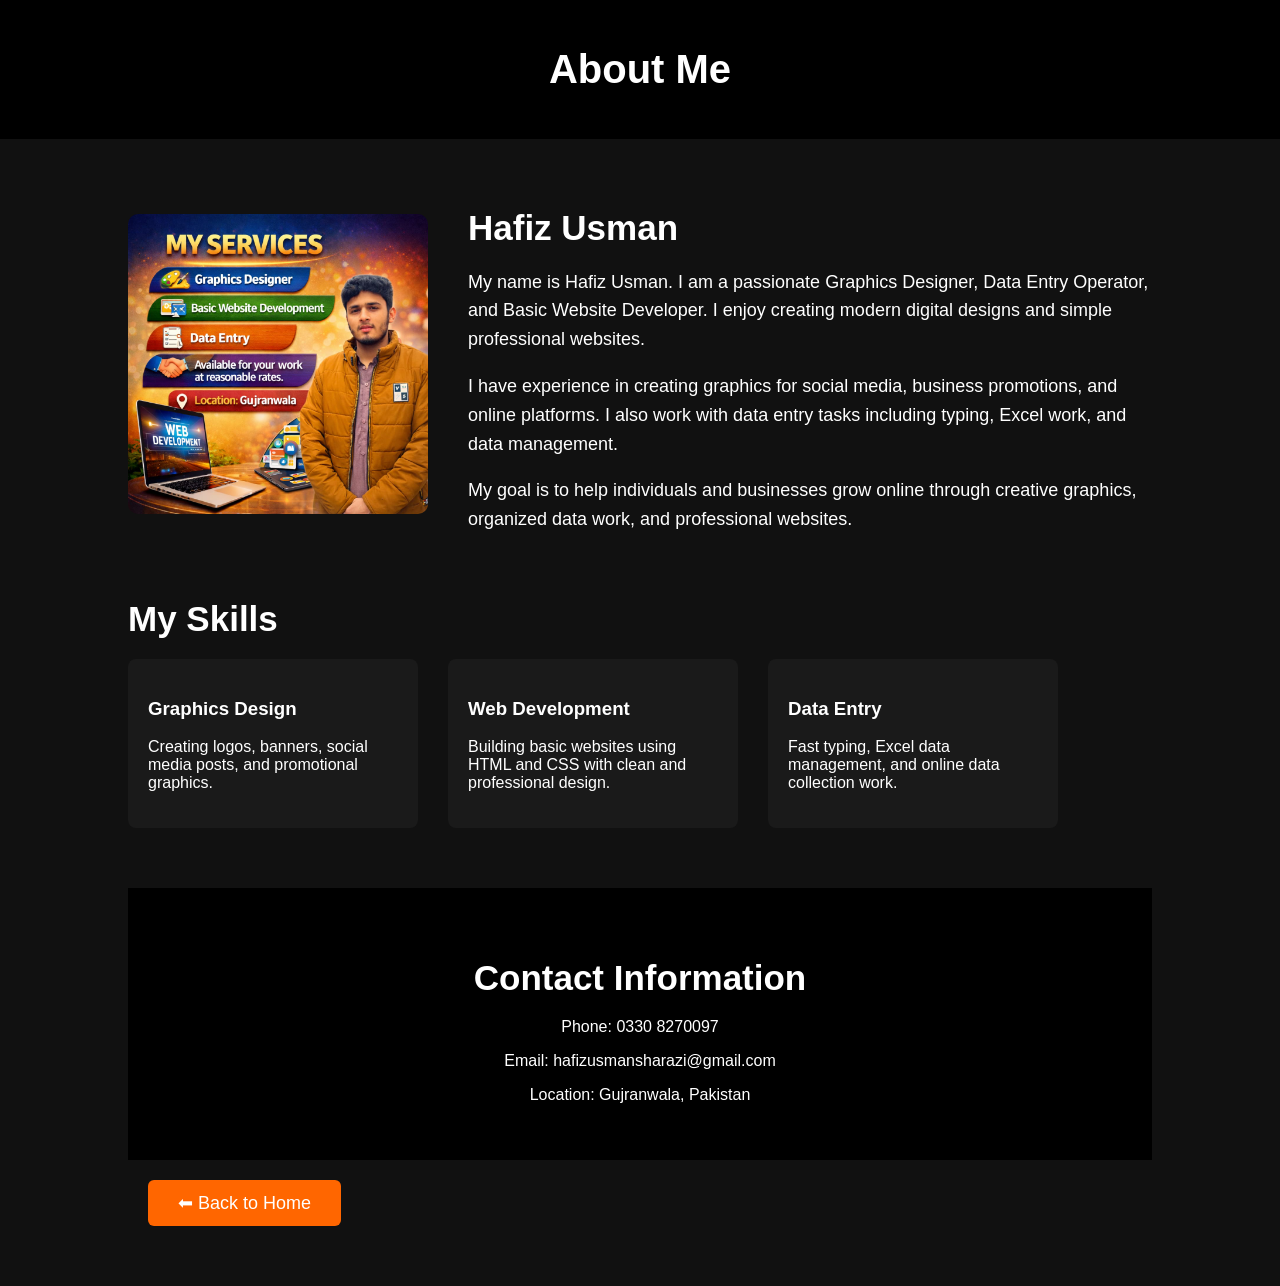
<file: Abuot me.html>
<!DOCTYPE html>
<html lang="en">

<head>

    <meta charset="UTF-8">
    <meta name="viewport" content="width=device-width, initial-scale=1.0">

    <title>About Me | Hafiz Usman</title>

    <style>
        body {
            font-family: Arial;
            background: #111;
            color: white;
            margin: 0;
            padding: 0;
        }

        header {
            background: #000;
            padding: 20px;
            text-align: center;
        }

        header h1 {
            font-size: 40px;
        }

        .container {
            width: 80%;
            margin: auto;
            padding: 40px;
        }

        .about {
            display: flex;
            gap: 40px;
            align-items: center;
        }

        .about img {
            width: 300px;
            border-radius: 10px;
        }

        .about-text h2 {
            font-size: 35px;
            margin-bottom: 20px;
        }

        .about-text p {
            font-size: 18px;
            line-height: 1.6;
            margin-bottom: 15px;
        }

        .skills {
            margin-top: 50px;
        }

        .skills h2 {
            font-size: 35px;
            margin-bottom: 20px;
        }

        .skill-box {
            display: flex;
            gap: 30px;
            flex-wrap: wrap;
        }

        .skill {
            background: #1a1a1a;
            padding: 20px;
            width: 250px;
            border-radius: 8px;
        }

        .contact {
            margin-top: 60px;
            background: #000;
            padding: 40px;
            text-align: center;
        }

        .contact h2 {
            font-size: 35px;
            margin-bottom: 20px;
        }
    </style>

</head>

<body>


    <header>

        <h1>About Me</h1>

    </header>


    <div class="container">


        <div class="about">

            <img src="WhatsApp Image 2026-03-11 at 1.34.23 AM (1).jpeg">
            <div class="about-text">

                <h2>Hafiz Usman</h2>

                <p>
                    My name is Hafiz Usman. I am a passionate Graphics Designer,
                    Data Entry Operator, and Basic Website Developer. I enjoy
                    creating modern digital designs and simple professional websites.
                </p>

                <p>
                    I have experience in creating graphics for social media,
                    business promotions, and online platforms. I also work
                    with data entry tasks including typing, Excel work,
                    and data management.
                </p>

                <p>
                    My goal is to help individuals and businesses grow online
                    through creative graphics, organized data work, and
                    professional websites.
                </p>

            </div>

        </div>


        <div class="skills">

            <h2>My Skills</h2>

            <div class="skill-box">

                <div class="skill">

                    <h3>Graphics Design</h3>

                    <p>
                        Creating logos, banners, social media posts,
                        and promotional graphics.
                    </p>

                </div>

                <div class="skill">

                    <h3>Web Development</h3>

                    <p>
                        Building basic websites using HTML and CSS
                        with clean and professional design.
                    </p>

                </div>

                <div class="skill">

                    <h3>Data Entry</h3>

                    <p>
                        Fast typing, Excel data management,
                        and online data collection work.
                    </p>

                </div>

            </div>

        </div>


        <div class="contact">

            <h2>Contact Information</h2>

            <p>Phone: 0330 8270097</p>

            <p>Email: hafizusmansharazi@gmail.com</p>

            <p>Location: Gujranwala, Pakistan</p>

        </div>
        <a href="index.html" style="
display:inline-block;
padding:12px 30px;
background:#ff6600;
color:white;
text-decoration:none;
font-size:18px;
border-radius:6px;
font-family:Arial;
margin:20px;
">
            ⬅ Back to Home
        </a>
    </div>


</body>

</html>
</file>
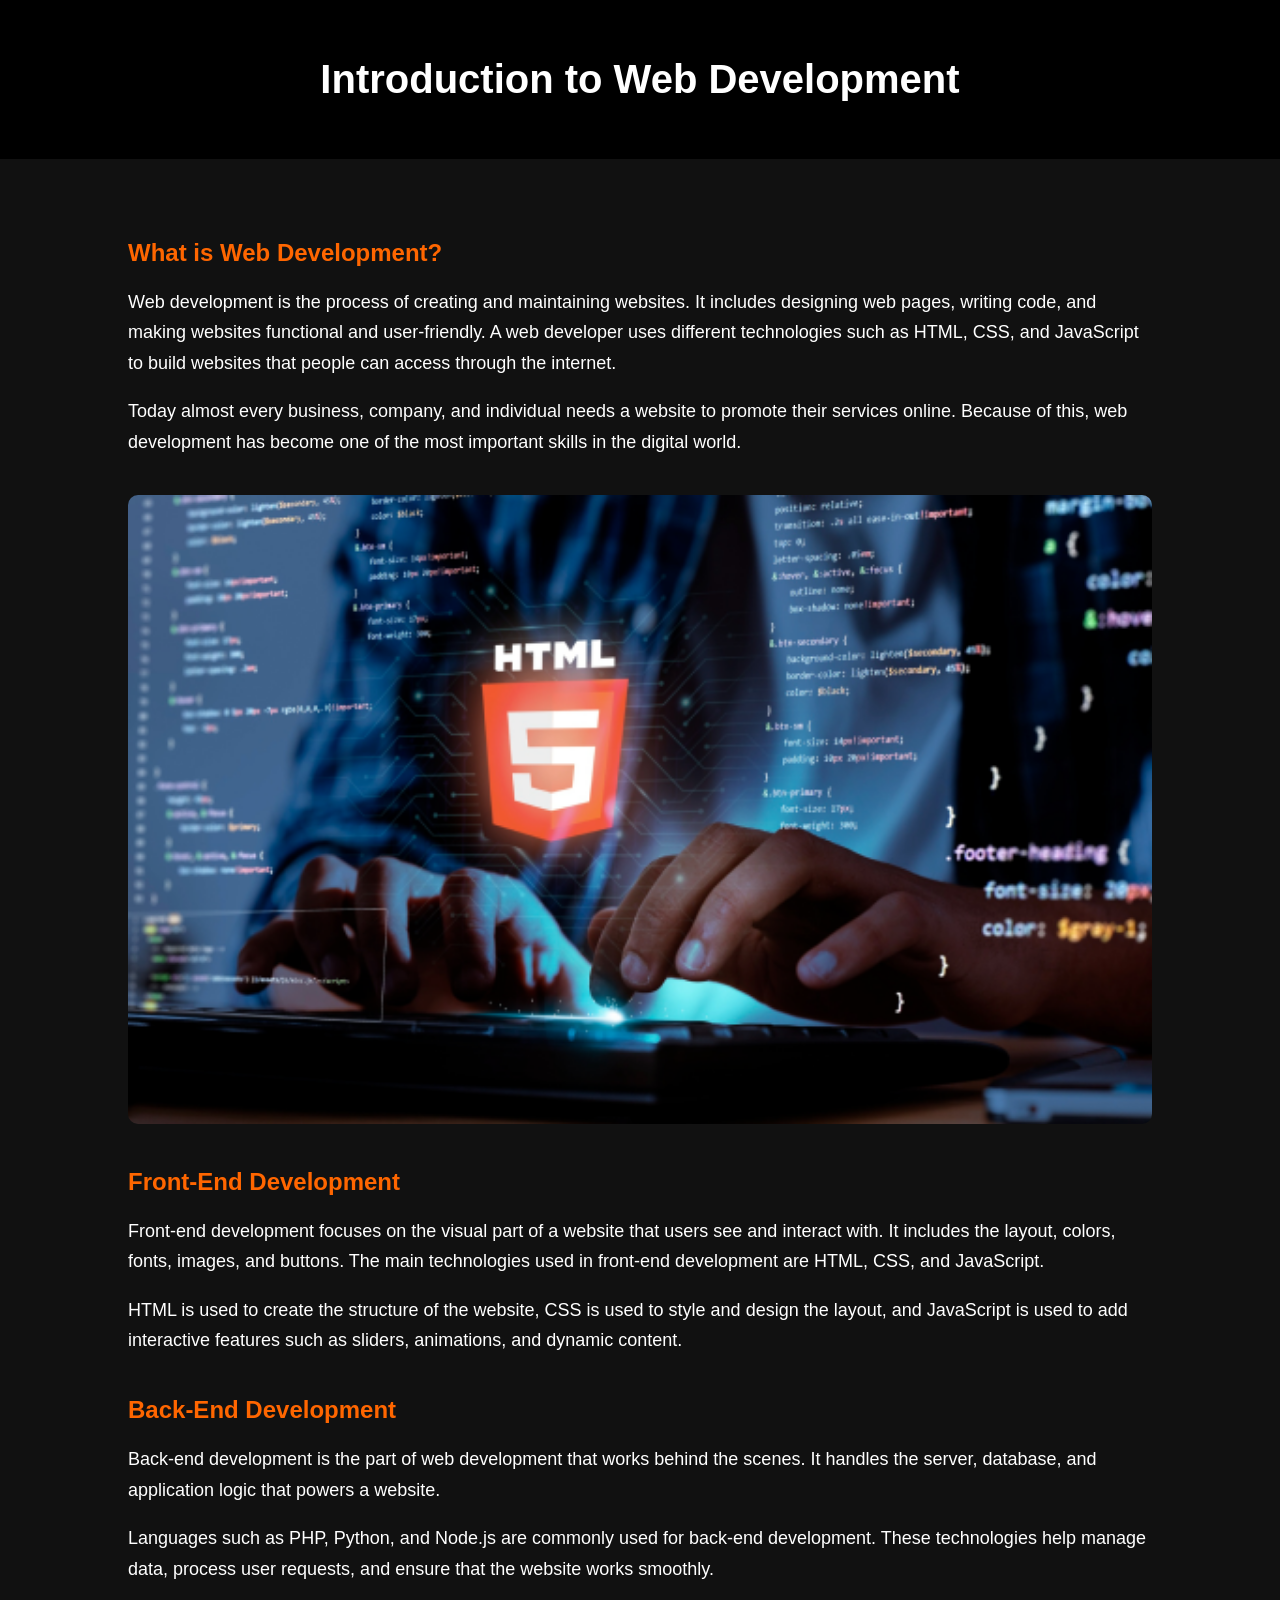
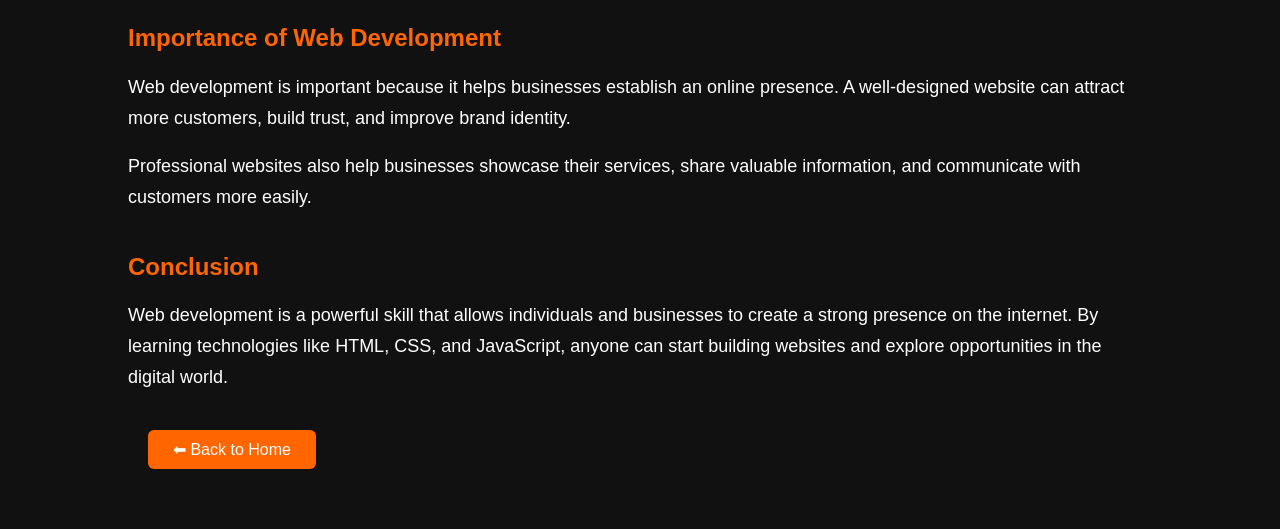
<file: blog.html>
<!DOCTYPE html>
<html lang="en">

<head>

    <meta charset="UTF-8">
    <meta name="viewport" content="width=device-width, initial-scale=1.0">

    <title>Web Development Blog | Hafiz Usman</title>

    <style>
        body {
            font-family: Arial;
            margin: 0;
            background: #111;
            color: white;
        }

        header {
            background: #000;
            padding: 30px;
            text-align: center;
        }

        header h1 {
            font-size: 40px;
        }

        .container {
            width: 80%;
            margin: auto;
            padding: 40px;
        }

        h2 {
            color: #ff6600;
            margin-top: 40px;
        }

        p {
            font-size: 18px;
            line-height: 1.7;
            margin-top: 10px;
        }

        img {
            width: 100%;
            border-radius: 10px;
            margin-top: 20px;
        }

        .back {
            display: inline-block;
            margin: 20px;
            padding: 10px 25px;
            background: #ff6600;
            color: white;
            text-decoration: none;
            border-radius: 6px;
        }
    </style>

</head>

<body>

    <header>

        <h1>Introduction to Web Development</h1>

    </header>
    <div class="container">
        <h2>What is Web Development?</h2>
        <p>
            Web development is the process of creating and maintaining websites.
            It includes designing web pages, writing code, and making websites
            functional and user-friendly. A web developer uses different
            technologies such as HTML, CSS, and JavaScript to build websites
            that people can access through the internet.
        </p>
        <p>
            Today almost every business, company, and individual needs a website
            to promote their services online. Because of this, web development
            has become one of the most important skills in the digital world.
        </p>

        <img src="web1.png">

        <h2>Front-End Development</h2>

        <p>
            Front-end development focuses on the visual part of a website that
            users see and interact with. It includes the layout, colors, fonts,
            images, and buttons. The main technologies used in front-end
            development are HTML, CSS, and JavaScript.
        </p>

        <p>
            HTML is used to create the structure of the website, CSS is used to
            style and design the layout, and JavaScript is used to add
            interactive features such as sliders, animations, and dynamic content.
        </p>

        <h2>Back-End Development</h2>

        <p>
            Back-end development is the part of web development that works
            behind the scenes. It handles the server, database, and application
            logic that powers a website.
        </p>

        <p>
            Languages such as PHP, Python, and Node.js are commonly used
            for back-end development. These technologies help manage data,
            process user requests, and ensure that the website works smoothly.
        </p>

        <h2>Importance of Web Development</h2>

        <p>
            Web development is important because it helps businesses establish
            an online presence. A well-designed website can attract more
            customers, build trust, and improve brand identity.
        </p>

        <p>
            Professional websites also help businesses showcase their services,
            share valuable information, and communicate with customers more easily.
        </p>

        <h2>Conclusion</h2>

        <p>
            Web development is a powerful skill that allows individuals and
            businesses to create a strong presence on the internet. By learning
            technologies like HTML, CSS, and JavaScript, anyone can start building
            websites and explore opportunities in the digital world.
        </p>
        <a href="index.html" class="back">⬅ Back to Home</a>
    </div>


</body>

</html>
</file>
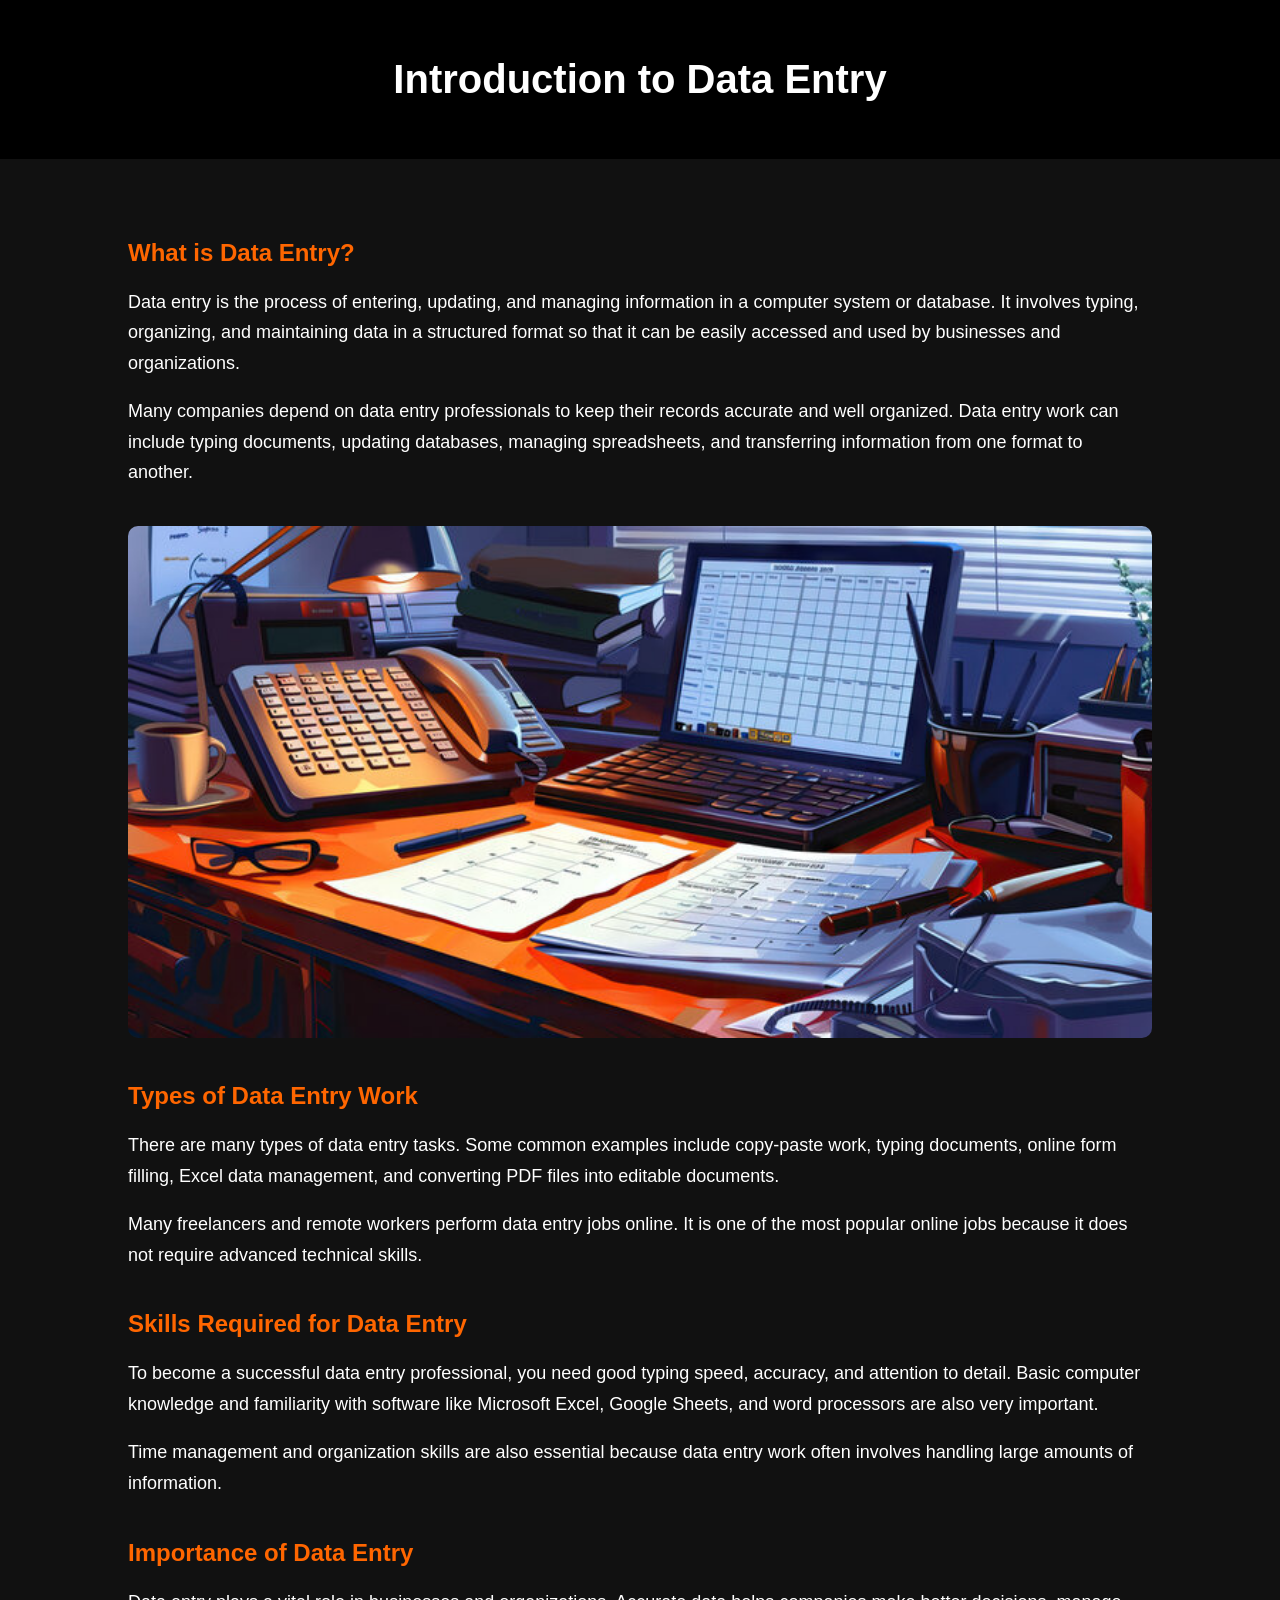
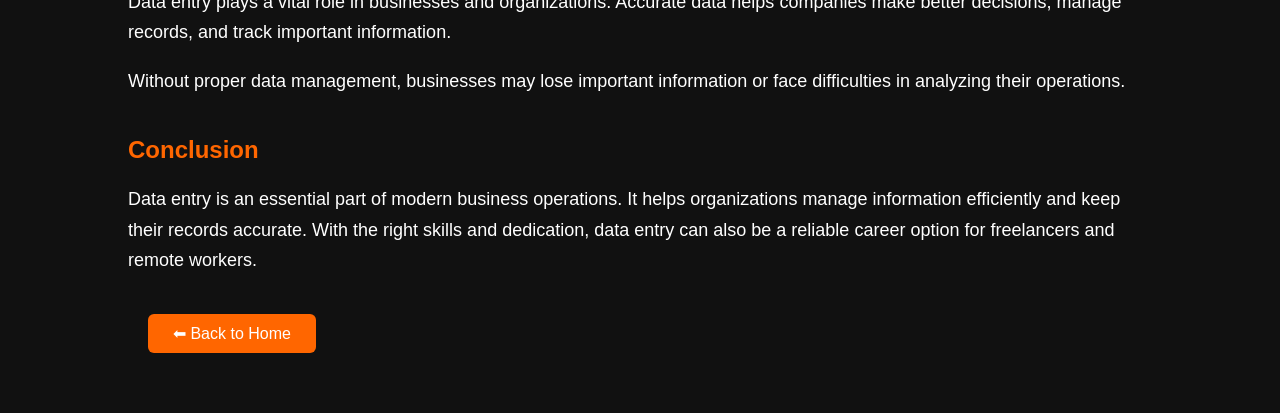
<file: blog2.html>
<!DOCTYPE html>
<html lang="en">

<head>

<meta charset="UTF-8">
<meta name="viewport" content="width=device-width, initial-scale=1.0">

<title>Data Entry Blog | Hafiz Usman</title>

<style>

body{
font-family:Arial;
margin:0;
background:#111;
color:white;
}

header{
background:#000;
padding:30px;
text-align:center;
}

header h1{
font-size:40px;
}

.container{
width:80%;
margin:auto;
padding:40px;
}

h2{
color:#ff6600;
margin-top:40px;
}

p{
font-size:18px;
line-height:1.7;
margin-top:10px;
}

img{
width:100%;
border-radius:10px;
margin-top:20px;
}

.back{
display:inline-block;
margin:20px;
padding:10px 25px;
background:#ff6600;
color:white;
text-decoration:none;
border-radius:6px;
}

</style>

</head>

<body>

<header>

<h1>Introduction to Data Entry</h1>

</header>



<div class="container">

<h2>What is Data Entry?</h2>

<p>
Data entry is the process of entering, updating, and managing information
in a computer system or database. It involves typing, organizing, and
maintaining data in a structured format so that it can be easily accessed
and used by businesses and organizations.
</p>

<p>
Many companies depend on data entry professionals to keep their records
accurate and well organized. Data entry work can include typing documents,
updating databases, managing spreadsheets, and transferring information
from one format to another.
</p>

<img src="deta 1.jpg">

<h2>Types of Data Entry Work</h2>

<p>
There are many types of data entry tasks. Some common examples include
copy-paste work, typing documents, online form filling, Excel data
management, and converting PDF files into editable documents.
</p>

<p>
Many freelancers and remote workers perform data entry jobs online.
It is one of the most popular online jobs because it does not require
advanced technical skills.
</p>

<h2>Skills Required for Data Entry</h2>

<p>
To become a successful data entry professional, you need good typing
speed, accuracy, and attention to detail. Basic computer knowledge
and familiarity with software like Microsoft Excel, Google Sheets,
and word processors are also very important.
</p>

<p>
Time management and organization skills are also essential because
data entry work often involves handling large amounts of information.
</p>

<h2>Importance of Data Entry</h2>

<p>
Data entry plays a vital role in businesses and organizations.
Accurate data helps companies make better decisions, manage records,
and track important information.
</p>

<p>
Without proper data management, businesses may lose important
information or face difficulties in analyzing their operations.
</p>

<h2>Conclusion</h2>

<p>
Data entry is an essential part of modern business operations.
It helps organizations manage information efficiently and keep
their records accurate. With the right skills and dedication,
data entry can also be a reliable career option for freelancers
and remote workers.
</p>
<a href="index.html" class="back">⬅ Back to Home</a>

</div>

</body>

</html>
</file>
